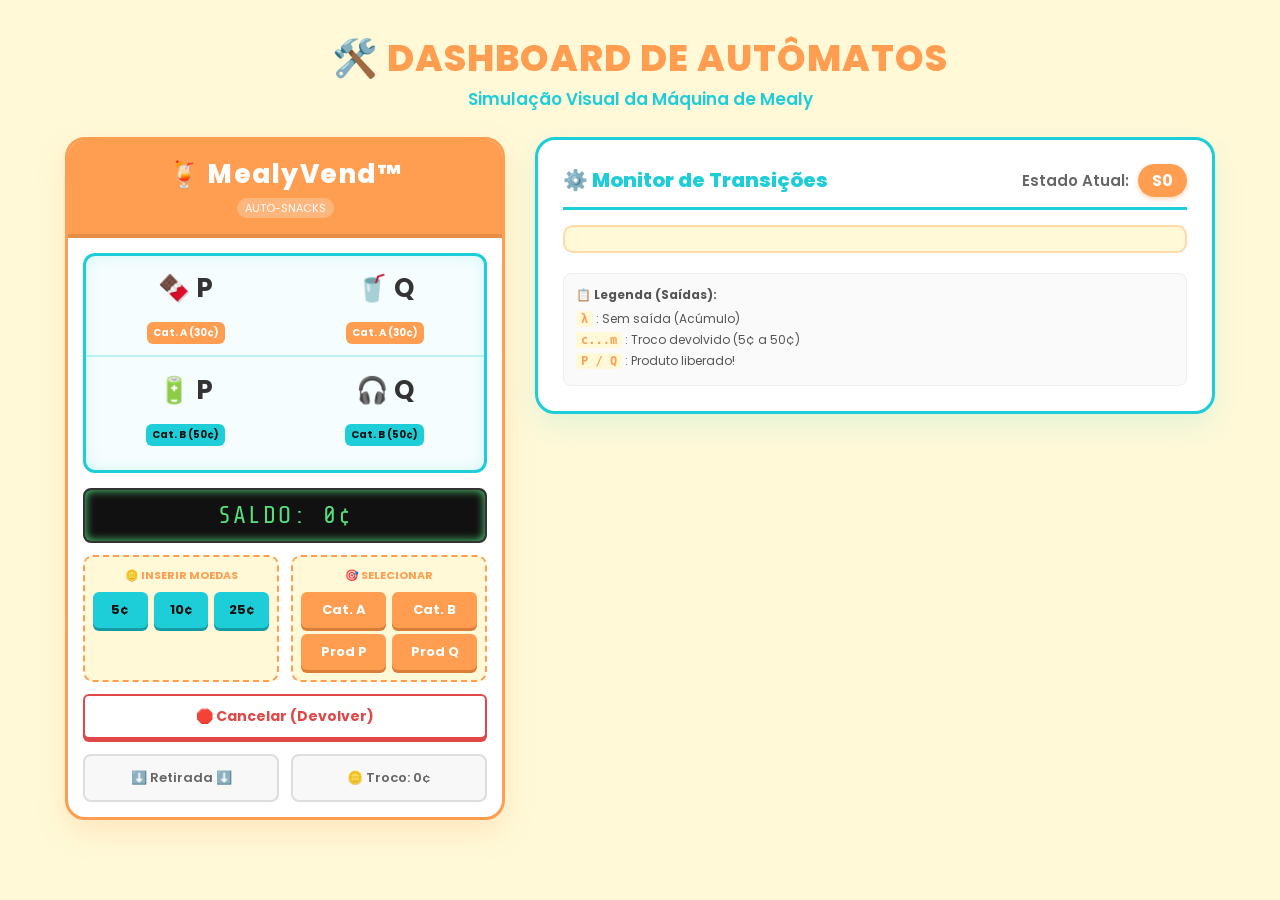
<file: index.html>
<!DOCTYPE html>
<html lang="pt-BR">
<head>
    <meta charset="UTF-8">
    <meta name="viewport" content="width=device-width, initial-scale=1.0">
    <title>MealyVend™ - Dashboard</title>
    <link rel="stylesheet" href="style.css">
</head>
<body>

    <div class="dashboard-header">
        <h1>🛠️ Dashboard de Autômatos</h1>
        <p>Simulação Visual da Máquina de Mealy</p>
    </div>

    <div class="container">
        <!-- MÁQUINA DE VENDAS -->
        <div class="vending-machine">
            <div class="machine-brand">
                <h2>🍹 MealyVend™</h2>
                <span>Auto-Snacks</span>
            </div>

            <!-- Visor de Vidro -->
            <div class="glass-window">
                <div class="shelf">
                    <div class="product">🍫 P <br><span class="cat-tag tag-a">Cat. A (30¢)</span></div>
                    <div class="product">🥤 Q <br><span class="cat-tag tag-a">Cat. A (30¢)</span></div>
                </div>
                <div class="shelf">
                    <div class="product">🔋 P <br><span class="cat-tag tag-b">Cat. B (50¢)</span></div>
                    <div class="product">🎧 Q <br><span class="cat-tag tag-b">Cat. B (50¢)</span></div>
                </div>
            </div>

            <!-- Painel de Controle -->
            <div class="control-panel">
                <div class="led-display" id="display">SALDO: 0¢</div>
                
                <div class="actions-grid">
                    <div class="panel-section">
                        <p>🪙 INSERIR MOEDAS</p>
                        <div class="btn-group">
                            <button class="btn-coin" onclick="sendInput('c')">5¢</button>
                            <button class="btn-coin" onclick="sendInput('d')">10¢</button>
                            <button class="btn-coin" onclick="sendInput('v')">25¢</button>
                        </div>
                    </div>

                    <div class="panel-section">
                        <p>🎯 SELECIONAR</p>
                        <div class="btn-group">
                            <button class="btn-action" onclick="sendInput('a')">Cat. A</button>
                            <button class="btn-action" onclick="sendInput('b')">Cat. B</button>
                            <button class="btn-action" onclick="sendInput('p')">Prod P</button>
                            <button class="btn-action" onclick="sendInput('q')">Prod Q</button>
                        </div>
                    </div>
                </div>

                <button class="btn-cancel" onclick="sendInput('C')">🛑 Cancelar (Devolver)</button>
            </div>

            <!-- Gaveta de Retirada -->
            <div class="delivery-area">
                <div id="product-drop" class="drop-box">⬇️ Retirada ⬇️</div>
                <div id="coin-return" class="drop-box">🪙 Troco: <span>0¢</span></div>
            </div>
        </div>

        <!-- MONITOR MEALY -->
        <div class="mealy-monitor">
            <div class="monitor-header">
                <h2>⚙️ Monitor de Transições</h2>
                <div class="state-indicator">
                    Estado Atual: <span id="current-state-badge">S0</span>
                </div>
            </div>
            
            <div class="log-container" id="log-container">
                <!-- As transições aparecerão aqui via JS -->
            </div>
            
            <div class="legend">
                <strong>📋 Legenda (Saídas):</strong>
                <ul>
                    <li><code>λ</code> : Sem saída (Acúmulo)</li>
                    <li><code>c...m</code> : Troco devolvido (5¢ a 50¢)</li>
                    <li><code>P / Q</code> : Produto liberado!</li>
                </ul>
            </div>
        </div>
    </div>

    <script src="script.js"></script>
</body>
</html>
</file>
<file: style.css>
@import url('https://fonts.googleapis.com/css2?family=Poppins:wght@400;600;800&family=Share+Tech+Mono&display=swap');

* {
    box-sizing: border-box;
    margin: 0;
    padding: 0;
}

body {
    background-color: #FFF9D8; 
    color: #333;
    font-family: 'Poppins', sans-serif;
    display: flex;
    flex-direction: column;
    align-items: center;
    padding: 30px;
    min-height: 100vh;
}

.dashboard-header {
    text-align: center;
    margin-bottom: 25px;
    color: #FF9D50;
}

.dashboard-header h1 {
    font-weight: 800;
    font-size: 2.3rem;
    text-transform: uppercase;
    letter-spacing: 1px;
}

.dashboard-header p {
    color: #1DCED8;
    font-weight: 600;
    font-size: 1.05rem;
}

.container {
    display: flex;
    gap: 30px;
    max-width: 1150px;
    width: 100%;
    align-items: flex-start;
}

/* =========================================
   MÁQUINA DE VENDAS (MealyVend)
========================================= */
.vending-machine {
    background: #FFFFFF;
    border-radius: 20px;
    width: 440px;
    box-shadow: 0 12px 30px rgba(255, 157, 80, 0.18);
    overflow: hidden;
    border: 3px solid #FF9D50;
}

.machine-brand {
    background: #FF9D50;
    color: white;
    text-align: center;
    padding: 15px;
    border-bottom: 4px solid #e68d48;
}

.machine-brand h2 {
    font-size: 26px;
    font-weight: 800;
    letter-spacing: 1.5px;
}

.machine-brand span {
    font-size: 11px;
    background: rgba(255, 255, 255, 0.25);
    padding: 2px 8px;
    border-radius: 20px;
    text-transform: uppercase;
}

/* Vitrine de Vidro */
.glass-window {
    background: rgba(29, 206, 216, 0.04);
    height: 220px;
    margin: 15px;
    border-radius: 12px;
    border: 3px solid #1DCED8;
    display: flex;
    flex-direction: column;
    justify-content: space-evenly;
    box-shadow: inset 0 0 15px rgba(29, 206, 216, 0.15);
}

.shelf {
    display: flex;
    justify-content: space-around;
    border-bottom: 2px solid rgba(29, 206, 216, 0.25);
    padding-bottom: 8px;
}
.shelf:last-child { border-bottom: none; }

.product {
    text-align: center;
    font-size: 26px;
    font-weight: bold;
    color: #333;
}

.cat-tag {
    font-size: 10px;
    padding: 3px 6px;
    border-radius: 6px;
    color: white;
    font-family: 'Poppins', sans-serif;
    display: inline-block;
    margin-top: 4px;
}
.tag-a { background: #FF9D50; }
.tag-b { background: #1DCED8; color: #111; font-weight: bold; }

/* Painel e Display */
.control-panel {
    padding: 0 15px 15px 15px;
    display: flex;
    flex-direction: column;
    gap: 12px;
}

.led-display {
    font-family: 'Share Tech Mono', monospace;
    background: #111;
    color: #55E07E;
    padding: 12px;
    text-align: center;
    font-size: 24px;
    border-radius: 8px;
    border: 2px solid #333;
    letter-spacing: 2px;
    box-shadow: inset 0 0 10px #55E07E;
}

.actions-grid {
    display: flex;
    gap: 12px;
}

.panel-section {
    flex: 1;
    background: #FFF9D8;
    padding: 10px 8px;
    border-radius: 10px;
    border: 2px dashed #FF9D50;
}

.panel-section p {
    text-align: center;
    font-size: 11px;
    font-weight: bold;
    color: #FF9D50;
    margin-bottom: 8px;
}

.btn-group {
    display: flex;
    flex-wrap: wrap;
    gap: 6px;
    justify-content: center;
}

/* Botões com Hover e Efeito 3D */
button {
    font-family: 'Poppins', sans-serif;
    font-weight: bold;
    border: none;
    padding: 8px 10px;
    border-radius: 6px;
    cursor: pointer;
    transition: all 0.15s ease;
    font-size: 13px;
}

button:hover {
    transform: translateY(-2px);
    filter: brightness(1.05);
}

button:active {
    transform: translateY(2px) !important;
    box-shadow: 0 0 0 !important;
}

.btn-coin {
    background: #1DCED8;
    color: #111;
    box-shadow: 0 3px 0 #159ba3;
    flex: 1 1 28%;
}

.btn-action {
    background: #FF9D50;
    color: white;
    box-shadow: 0 3px 0 #d97d39;
    flex: 1 1 42%;
}

.btn-cancel {
    background: #fff;
    color: #e04848;
    border: 2px solid #e04848;
    box-shadow: 0 3px 0 #e04848;
    padding: 10px;
    font-size: 14px;
    width: 100%;
}
.btn-cancel:hover { background: #fff5f5; }

/* Gaveta */
.delivery-area {
    display: flex;
    gap: 12px;
    padding: 0 15px 15px 15px;
}

.drop-box {
    flex: 1;
    background: #f8f8f8;
    padding: 12px 8px;
    text-align: center;
    border-radius: 8px;
    border: 2px solid #ddd;
    font-weight: 600;
    color: #666;
    transition: 0.3s;
    font-size: 13px;
}

.highlight {
    background: #55E07E !important;
    border-color: #3fbf63 !important;
    color: #111 !important;
    transform: scale(1.03);
    box-shadow: 0 4px 12px rgba(85, 224, 126, 0.4);
}

/* =========================================
   MONITOR MEALY (Dashboard Card)
========================================= */
.mealy-monitor {
    background: #FFFFFF;
    border-radius: 20px;
    padding: 25px;
    flex: 1;
    display: flex;
    flex-direction: column;
    box-shadow: 0 12px 30px rgba(29, 206, 216, 0.12); /* Sombra em harmonia com o ciano */
    border: 3px solid #1DCED8;
}

.monitor-header {
    display: flex;
    justify-content: space-between;
    align-items: center;
    margin-bottom: 15px;
    padding-bottom: 12px;
    border-bottom: 3px solid #1DCED8;
}

.monitor-header h2 {
    color: #1DCED8;
    font-weight: 800;
    font-size: 20px;
}

.state-indicator {
    font-size: 15px;
    font-weight: 600;
    color: #666;
}

#current-state-badge {
    background: #FF9D50;
    color: white;
    padding: 5px 14px;
    border-radius: 20px;
    font-weight: bold;
    font-size: 16px;
    margin-left: 5px;
    box-shadow: 0 2px 5px rgba(255,157,80,0.4);
}

.log-container {
    flex: 1;
    background: #FFF9D8;
    border: 2px solid rgba(255, 157, 80, 0.35);
    border-radius: 10px;
    padding: 12px;
    overflow-y: auto;
    font-family: 'Share Tech Mono', monospace;
    font-size: 15px;
    display: flex;
    flex-direction: column;
    gap: 8px;
    max-height: 450px;
}

.log-entry {
    background: #FFFFFF;
    padding: 10px 12px;
    border-radius: 6px;
    border-left: 4px solid #55E07E;
    box-shadow: 0 2px 4px rgba(0,0,0,0.04);
    color: #444;
}

.log-entry b {
    color: #FF9D50;
}

.legend {
    margin-top: 20px;
    font-size: 12px;
    color: #555;
    background: #fafafa;
    padding: 12px;
    border-radius: 8px;
    border: 1px solid #eee;
}

.legend ul {
    list-style: none;
    margin-top: 6px;
}

.legend li {
    margin-bottom: 3px;
}
.legend code {
    background: #FFF9D8;
    padding: 1px 5px;
    border-radius: 4px;
    color: #FF9D50;
    font-weight: bold;
}
</file>
